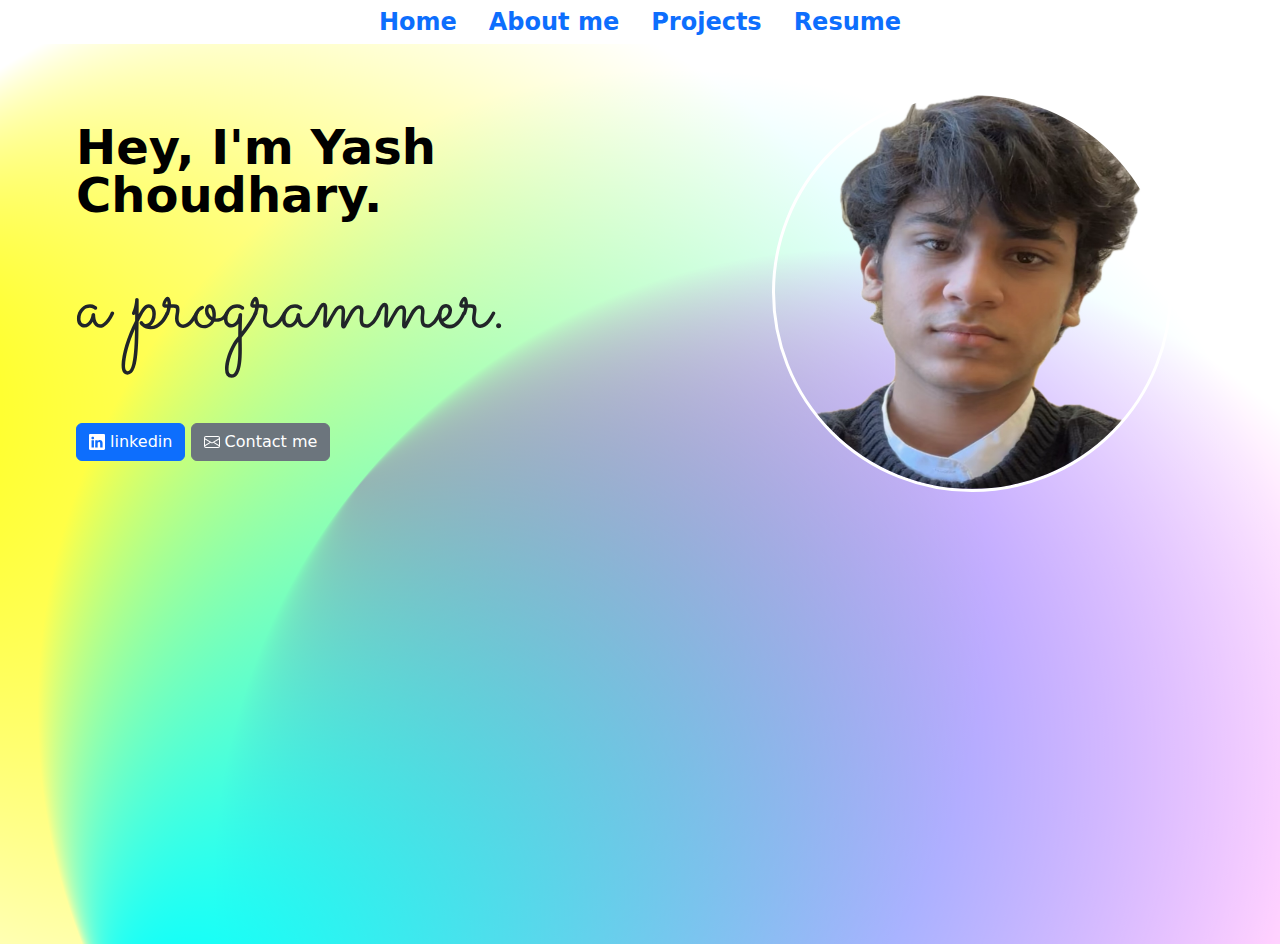
<file: index.html>
<!DOCTYPE html>
  <html lang="en">
  <head>
  <meta charset="UTF-8">
  <meta name="viewport" content="width=device-width, initial-scale=1.0">
  <title>Personal Website - Yash Choudhary</title>
  <link href="https://cdn.jsdelivr.net/npm/bootstrap@5.3.3/dist/css/bootstrap.min.css" rel="stylesheet" integrity="sha384-QWTKZyjpPEjISv5WaRU9OFeRpok6YctnYmDr5pNlyT2bRjXh0JMhjY6hW+ALEwIH" crossorigin="anonymous">
  <link href="./style.css" rel="stylesheet">
  <link rel="preconnect" href="https://fonts.googleapis.com">
  <link rel="preconnect" href="https://fonts.gstatic.com" crossorigin>
  <link href="https://fonts.googleapis.com/css2?family=Sacramento&display=swap" rel="stylesheet">
  </head>
  <body>
    <section id="menu">
      <nav class="nav nav-masthead justify-content-center">
        <a class="nav-link fw-bold py-1 active " aria-current="page" href="#">Home</a>
        <a class="nav-link fw-bold py-1 " href="./about me.html">About me</a>
        <a class="nav-link fw-bold py-1 " href="./projects.html">Projects</a>
        <a class="nav-link fw-bold py-1 " href="https://yashchoudharyx.github.io/My-resume/">Resume</a>
      </nav>
    </section>
  <section id="Hero">
    <div id="bg-wrap">
        <svg viewBox="0 0 100 100" preserveAspectRatio="xMidYMid slice">
        <defs>
        <radialGradient id="Gradient1" cx="50%" cy="50%" fx="0.441602%" fy="50%" r=".5"><animate attributeName="fx" dur="34s" values="0%;3%;0%" repeatCount="indefinite"></animate><stop offset="0%" stop-color="rgba(255, 0, 255, 1)"></stop><stop offset="100%" stop-color="rgba(255, 0, 255, 0)"></stop></radialGradient>
        <radialGradient id="Gradient2" cx="50%" cy="50%" fx="2.68147%" fy="50%" r=".5"><animate attributeName="fx" dur="23.5s" values="0%;3%;0%" repeatCount="indefinite"></animate><stop offset="0%" stop-color="rgba(255, 255, 0, 1)"></stop><stop offset="100%" stop-color="rgba(255, 255, 0, 0)"></stop></radialGradient>
        <radialGradient id="Gradient3" cx="50%" cy="50%" fx="0.836536%" fy="50%" r=".5"><animate attributeName="fx" dur="21.5s" values="0%;3%;0%" repeatCount="indefinite"></animate><stop offset="0%" stop-color="rgba(0, 255, 255, 1)"></stop><stop offset="100%" stop-color="rgba(0, 255, 255, 0)"></stop></radialGradient>
        <radialGradient id="Gradient4" cx="50%" cy="50%" fx="4.56417%" fy="50%" r=".5"><animate attributeName="fx" dur="23s" values="0%;5%;0%" repeatCount="indefinite"></animate><stop offset="0%" stop-color="rgba(0, 255, 0, 1)"></stop><stop offset="100%" stop-color="rgba(0, 255, 0, 0)"></stop></radialGradient>
        <radialGradient id="Gradient5" cx="50%" cy="50%" fx="2.65405%" fy="50%" r=".5"><animate attributeName="fx" dur="24.5s" values="0%;5%;0%" repeatCount="indefinite"></animate><stop offset="0%" stop-color="rgba(0,0,255, 1)"></stop><stop offset="100%" stop-color="rgba(0,0,255, 0)"></stop></radialGradient>
        <radialGradient id="Gradient6" cx="50%" cy="50%" fx="0.981338%" fy="50%" r=".5"><animate attributeName="fx" dur="25.5s" values="0%;5%;0%" repeatCount="indefinite"></animate><stop offset="0%" stop-color="rgba(255,0,0, 1)"></stop><stop offset="100%" stop-color="rgba(255,0,0, 0)"></stop></radialGradient>
        </defs>

        <rect x="13.744%" y="1.18473%" width="100%" height="100%" fill="url(#Gradient1)" transform="rotate(334.41 50 50)"><animate attributeName="x" dur="20s" values="25%;0%;25%" repeatCount="indefinite"></animate><animate attributeName="y" dur="21s" values="0%;25%;0%" repeatCount="indefinite"></animate><animateTransform attributeName="transform" type="rotate" from="0 50 50" to="360 50 50" dur="7s" repeatCount="indefinite"></animateTransform></rect>
        <rect x="-2.17916%" y="35.4267%" width="100%" height="100%" fill="url(#Gradient2)" transform="rotate(255.072 50 50)"><animate attributeName="x" dur="23s" values="-25%;0%;-25%" repeatCount="indefinite"></animate><animate attributeName="y" dur="24s" values="0%;50%;0%" repeatCount="indefinite"></animate><animateTransform attributeName="transform" type="rotate" from="0 50 50" to="360 50 50" dur="12s" repeatCount="indefinite"></animateTransform>
        </rect>
        <rect x="9.00483%" y="14.5733%" width="100%" height="100%" fill="url(#Gradient3)" transform="rotate(139.903 50 50)"><animate attributeName="x" dur="25s" values="0%;25%;0%" repeatCount="indefinite"></animate><animate attributeName="y" dur="12s" values="0%;25%;0%" repeatCount="indefinite"></animate><animateTransform attributeName="transform" type="rotate" from="360 50 50" to="0 50 50" dur="9s" repeatCount="indefinite"></animateTransform>
        </rect>
        </svg>
    </div>
    <div class="row flex-lg-row-reverse align-items-center g-5 py-5">
        <div class="col-10 col-sm-8 col-lg-6 img-container">
          <img src="./images/Photo.png" class="d-block mx-lg-auto img-fluid" alt="Photo" width="600" height="500" loading="lazy">
        </div>
        <div class="col-lg-6 hero">
          <h1 class="display-5 fw-bold text-body-emphasis lh-1 mb-3">Hey, I'm Yash Choudhary.</h1>
          <h2 class="sacramento-regular">a programmer.</h2>
          <a class="btn btn-primary mt-5" href="https://www.linkedin.com/in/yash-choudhary-bb793a298" role="button"><svg xmlns="http://www.w3.org/2000/svg" width="16" height="16" fill="currentColor" class="bi bi-linkedin" viewBox="0 0 16 16">
            <path d="M0 1.146C0 .513.526 0 1.175 0h13.65C15.474 0 16 .513 16 1.146v13.708c0 .633-.526 1.146-1.175 1.146H1.175C.526 16 0 15.487 0 14.854zm4.943 12.248V6.169H2.542v7.225zm-1.2-8.212c.837 0 1.358-.554 1.358-1.248-.015-.709-.52-1.248-1.342-1.248S2.4 3.226 2.4 3.934c0 .694.521 1.248 1.327 1.248zm4.908 8.212V9.359c0-.216.016-.432.08-.586.173-.431.568-.878 1.232-.878.869 0 1.216.662 1.216 1.634v3.865h2.401V9.25c0-2.22-1.184-3.252-2.764-3.252-1.274 0-1.845.7-2.165 1.193v.025h-.016l.016-.025V6.169h-2.4c.03.678 0 7.225 0 7.225z"/>
          </svg> linkedin</a>
          <a class="btn btn-secondary mt-5 ml-5" href=mailto:“yashchoudhary92a@gmail.com” role="button"><svg xmlns="http://www.w3.org/2000/svg" width="16" height="16" fill="currentColor" class="bi bi-envelope" viewBox="0 0 16 16">
            <path d="M0 4a2 2 0 0 1 2-2h12a2 2 0 0 1 2 2v8a2 2 0 0 1-2 2H2a2 2 0 0 1-2-2zm2-1a1 1 0 0 0-1 1v.217l7 4.2 7-4.2V4a1 1 0 0 0-1-1zm13 2.383-4.708 2.825L15 11.105zm-.034 6.876-5.64-3.471L8 9.583l-1.326-.795-5.64 3.47A1 1 0 0 0 2 13h12a1 1 0 0 0 .966-.741M1 11.105l4.708-2.897L1 5.383z"/>
          </svg> Contact me</a>
          </div>
      </div>
  </section>
  </body>
  </html>
</file>
<file: style.css>
.sacramento-regular {
    font-family: "Sacramento", cursive;
    font-weight: 400;
    font-style: normal;
    font-size: 6rem;
  }
#Hero h2 {
  margin-top: 2rem;
}

#Hero {
  position: relative;
  height: 100vh;
  overflow: hidden;
}

#bg-wrap {
  position: absolute;
  top: 0;
  left: 0;
  width: 100%;
  height: 100%;
  z-index: 0; 
}

.row {
  position: relative;
  z-index: 1; 
}

.hero {
  padding-left: 100px;
}
#Hero img {
  border-radius: 50%;
  height: 400px;
  width: 400px;
  border: white solid;
}
.nav-link {
  font-size: 1.5rem;
}
@media (max-width: 992px) {
  .row {
      flex-direction: column;
      align-items: center;
      text-align: center;
  }

  .col-10.col-sm-8.col-lg-6 {
      width: 100%;
      order: 1; 
  }

  .col-lg-6 {
      width: 100%;
      order: 2; 
  }

  .img-container {
    display: flex;
    justify-content: center;
    align-items: center;
  }
  #Hero img {
    margin-bottom: 20px;
    height: 200px;
    width: 200px;
  }
  .sacramento-regular {
    font-size: 3rem;
  }
  .hero {
    padding-left: 40px;
  }
  .nav-link {
    font-size: 1rem;
  }
}
</file>
